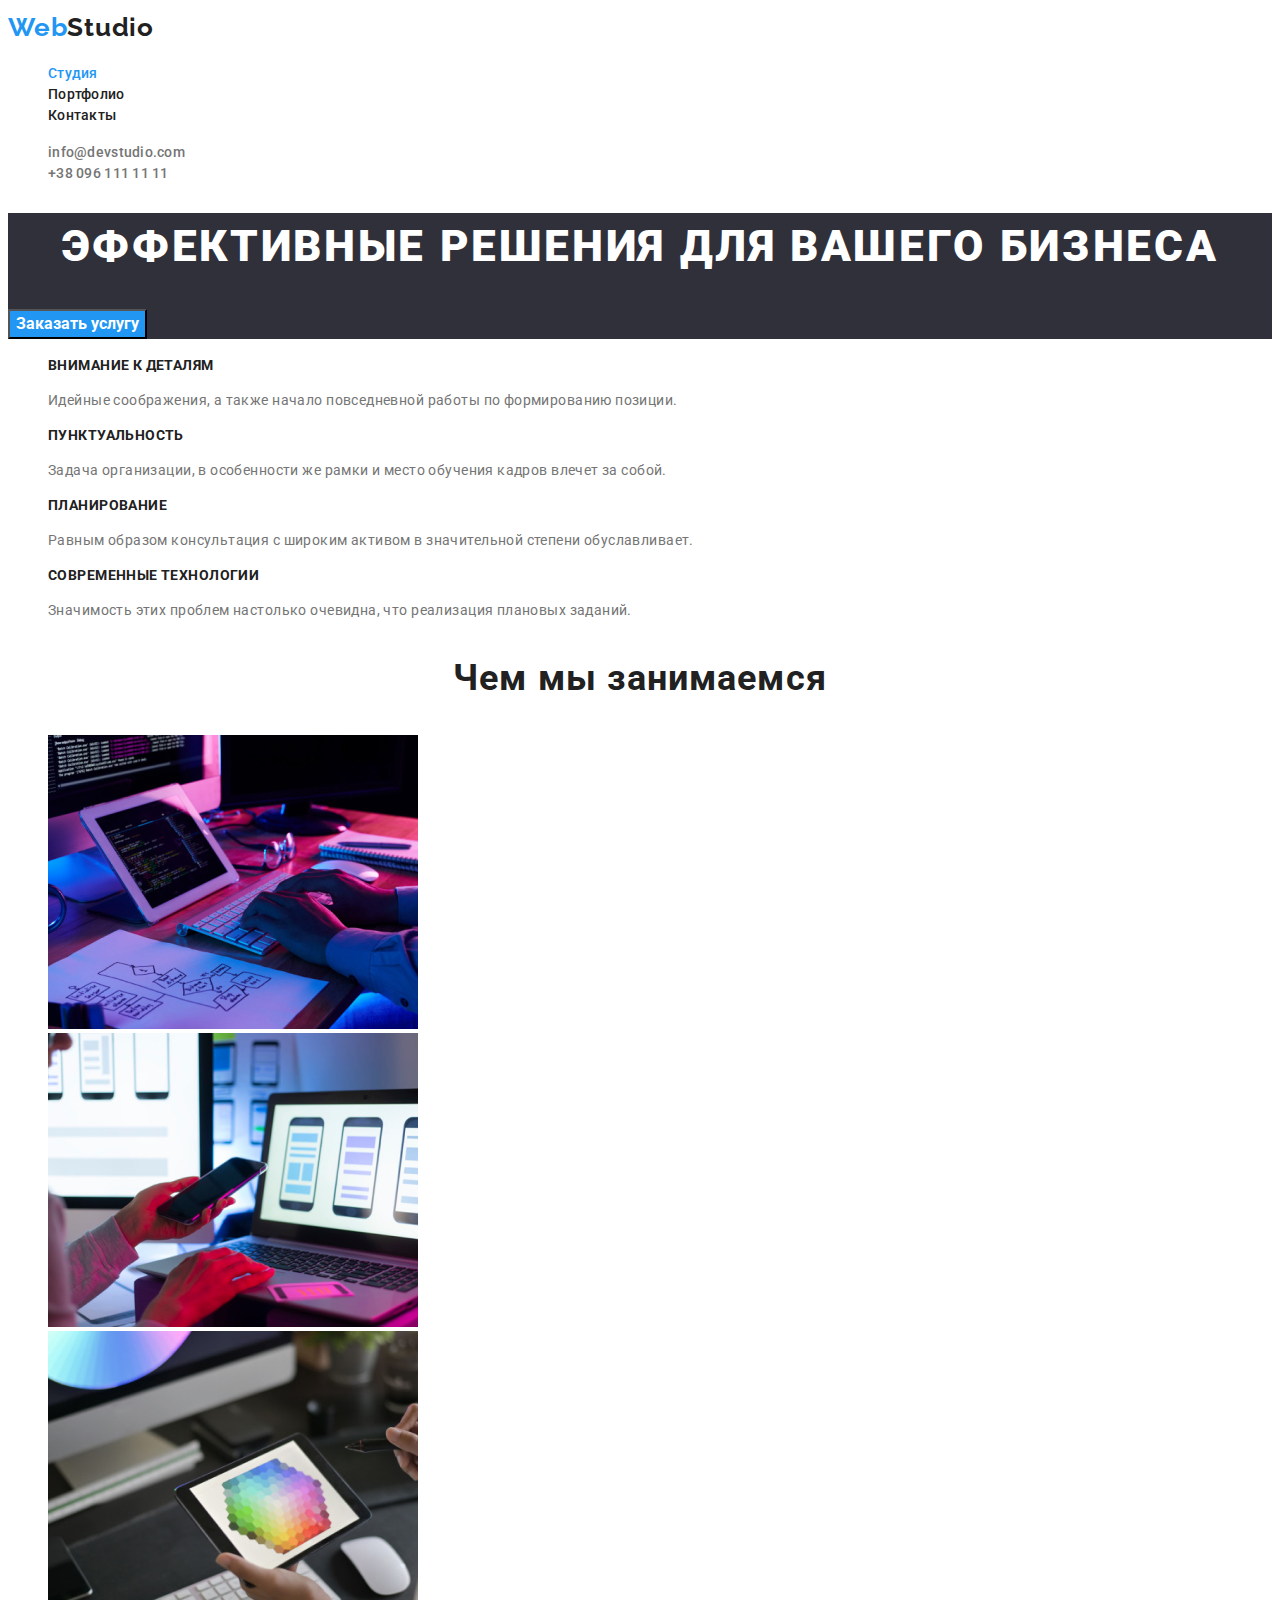
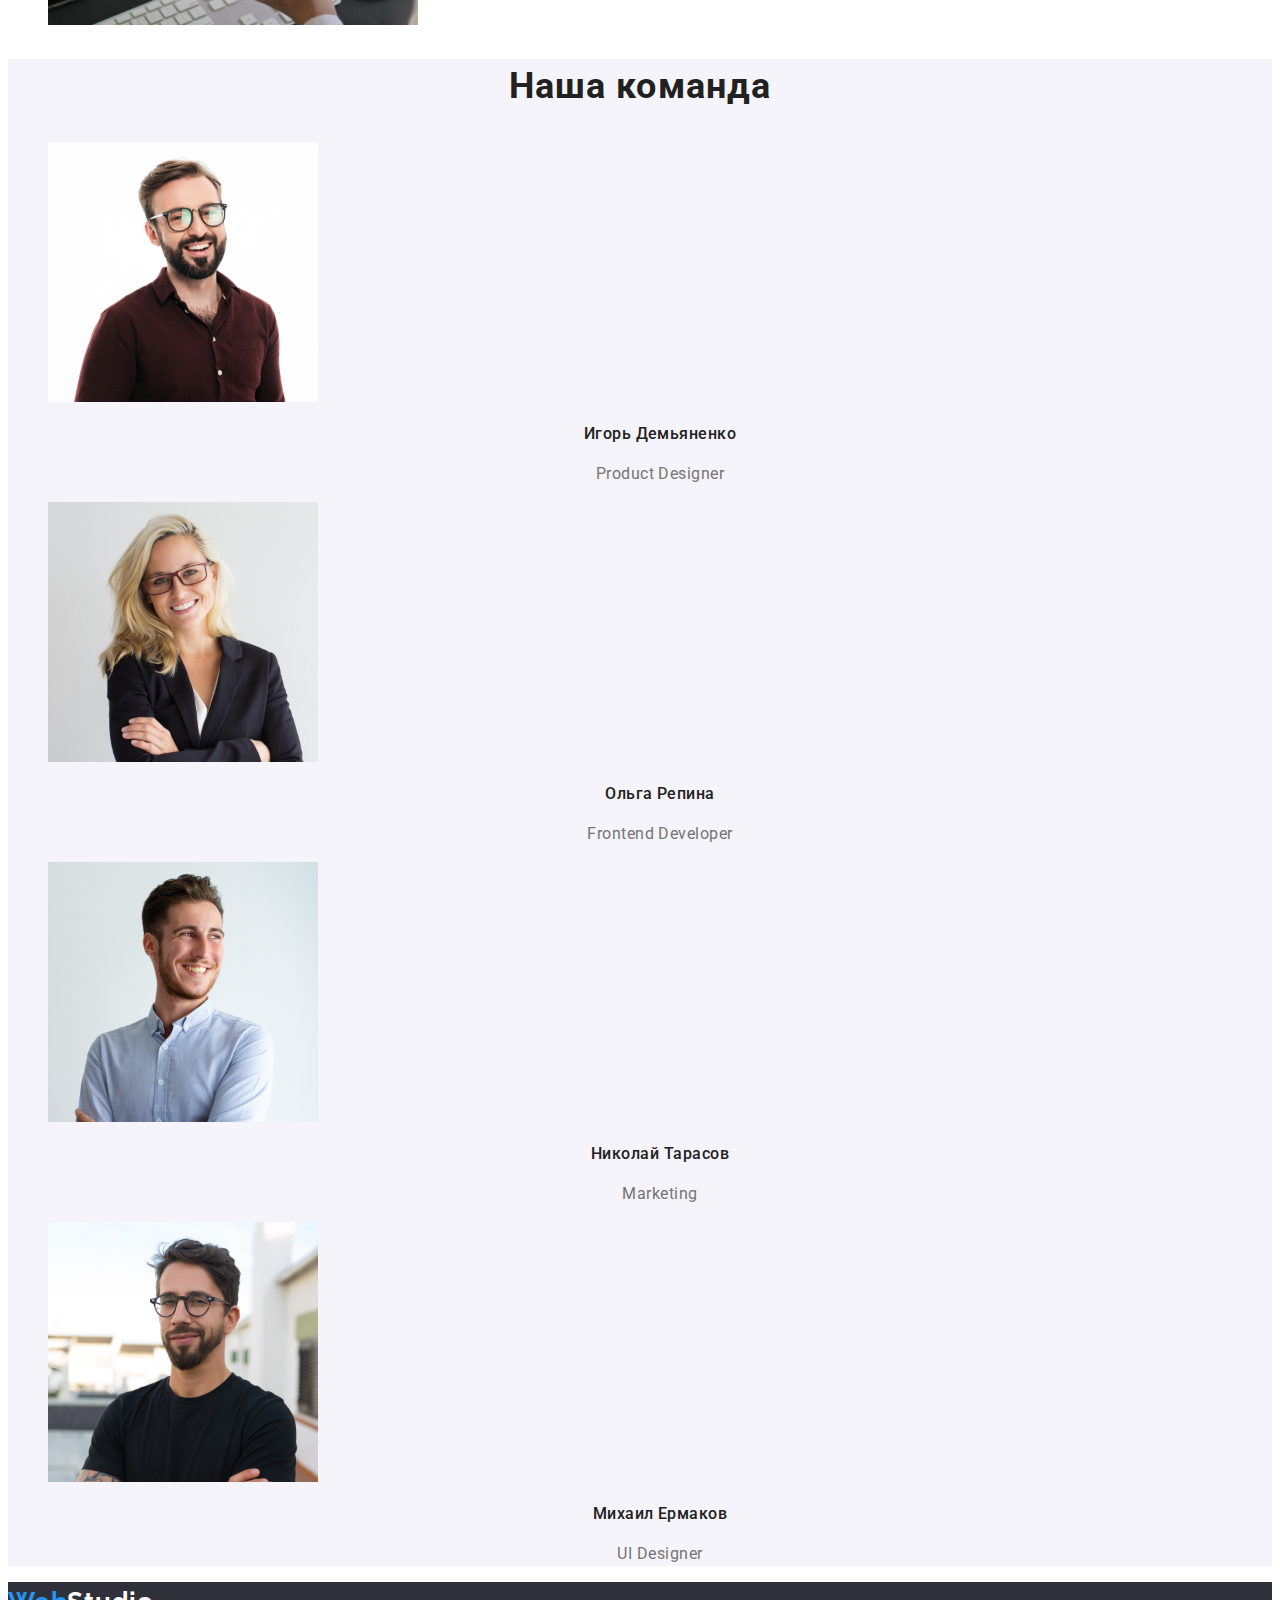
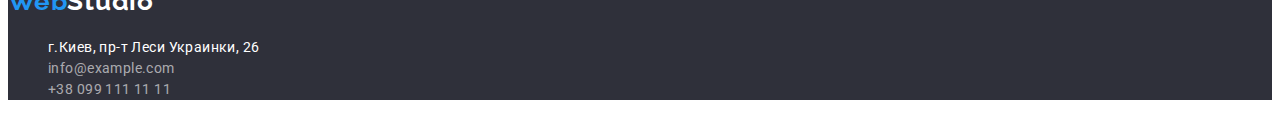
<file: index.html>
<!DOCTYPE html>
<html lang="ru">

<head>
    <meta charset="UTF-8">
    <meta http-equiv="X-UA-Compatible" content="IE=edge">
    <meta name="viewport" content="width=device-width, initial-scale=1.0">
    <link rel="preconnect" href="https://fonts.googleapis.com">
    <link rel="preconnect" href="https://fonts.gstatic.com" crossorigin>
    <link
        href="https://fonts.googleapis.com/css2?family=Raleway:wght@700&family=Roboto:wght@400;500;700;900&display=swap"
        rel="stylesheet">
    <link rel="stylesheet" href="./css/styles.css">
    <title>WebStudio</title>
</head>

<body>
    <header class="header">
        <a class="header-logo" href="./index.html">Web<span>Studio</span></a>
        <nav class="nav">
            <ul class="nav-menu">
                <li>
                    <a class="nav-link-first nav-link-first-studio" href="./index.html">Студия</a>
                </li>
                <li>
                    <a class="nav-link-second" href="./portfolio.html">Портфолио</a>
                </li>
                <li>
                    <a class="nav-link-third" href="">Контакты</a>
                </li>
            </ul>
        </nav>
        <ul>
            <li>
                <a class="header-mail" href="mailto:info@devstudio.com">info@devstudio.com</a>
            </li>
            <li>
                <a class="header-contact" href="tel:+380961111111">+38 096 111 11 11</a>
            </li>
        </ul>
    </header>
    <main>
        <section class="hero-background">
            <h1 class="main-title">Эффективные решения для вашего бизнеса</h1>
            <button class="order-btn" type="button">Заказать услугу</button>
        </section>
        <section class="features">
            <ul>
                <li>
                    <h3 class="description-title">Внимание к деталям</h3>
                    <p class="description">
                        Идейные соображения, а также начало повседневной работы по
                        формированию позиции.
                    </p>
                </li>
                <li>
                    <h3 class="description-title">Пунктуальность</h3>
                    <p class="description">
                        Задача организации, в особенности же рамки и место обучения
                        кадров влечет за собой.
                    </p>
                </li>
                <li>
                    <h3 class="description-title">Планирование</h3>
                    <p class="description">
                        Равным образом консультация с широким активом в значительной
                        степени обуславливает.
                    </p>
                </li>
                <li>
                    <h3 class="description-title">Современные технологии</h3>
                    <p class="description">
                        Значимость этих проблем настолько очевидна, что реализация
                        плановых заданий.
                    </p>
                </li>
            </ul>
        </section>
        <section class="occupation">
            <h2 class="first-section-name">Чем мы занимаемся</h2>
            <ul>
                <li>
                    <img class="main-studio-images" src=" ./images/img.jpg" alt="Рабочее место программиста" width="370"
                        height="294" />
                </li>
                <li>
                    <img class="main-studio-images" src="./images/img(1).jpg" alt="Телефон в руке" width="370"
                        height="294" />
                </li>
                <li>
                    <img class="main-studio-images" src="./images/img(2).jpg" alt="Планшет в руке" width="370"
                        height="294" />
                </li>
            </ul>
        </section>
        <section class="bot-section">
            <h2 class="sec-section-name">Наша команда</h2>
            <ul>
                <li>
                    <img class="bot-studio-images" src="./images/img1.jpg" alt="Игорь Демьяненко" width="270"
                        height="260" />
                    <h3 class="name">Игорь Демьяненко</h3>
                    <p class="function" lang="en">Product Designer</p>
                </li>
                <li>
                    <img class="bot-studio-images" src="./images/img2.jpg" alt="Ольга Репина" width="270"
                        height="260" />
                    <h3 class="name">Ольга Репина</h3>
                    <p class="function" lang="en">Frontend Developer</p>
                </li>
                <li>
                    <img class="bot-studio-images" src="./images/img3.jpg" alt="Николай Тарасов" width="270"
                        height="260" />
                    <h3 class="name">Николай Тарасов</h3>
                    <p class="function" lang="en">Marketing</p>
                </li>
                <li>
                    <img class="bot-studio-images" src="./images/img4.jpg" alt="Михаил Ермаков" width="270"
                        height="260" />
                    <h3 class="name">Михаил Ермаков</h3>
                    <p class="function" lang="en">UI Designer</p>
                </li>
            </ul>
        </section>
    </main>
    <footer class="footer">
        <a class="footer-logo" href="/index.html">Web<span>Studio</span></a>
        <address>
            <ul>
                <li>
                    <a class="footer-address" href="https://goo.gl/maps/XmzEykaUTw1NGnHSA">г.Киев, пр-т Леси Украинки,
                        26</a>
                </li>
                <li>
                    <a class="footer-mail" href="mailto:info@example.com">info@example.com</a>
                </li>
                <li>
                    <a class="footer-contact" href="tel:+380991111111">+38 099 111 11 11</a>
                </li>
            </ul>
        </address>
    </footer>
</body>

</html>
</file>
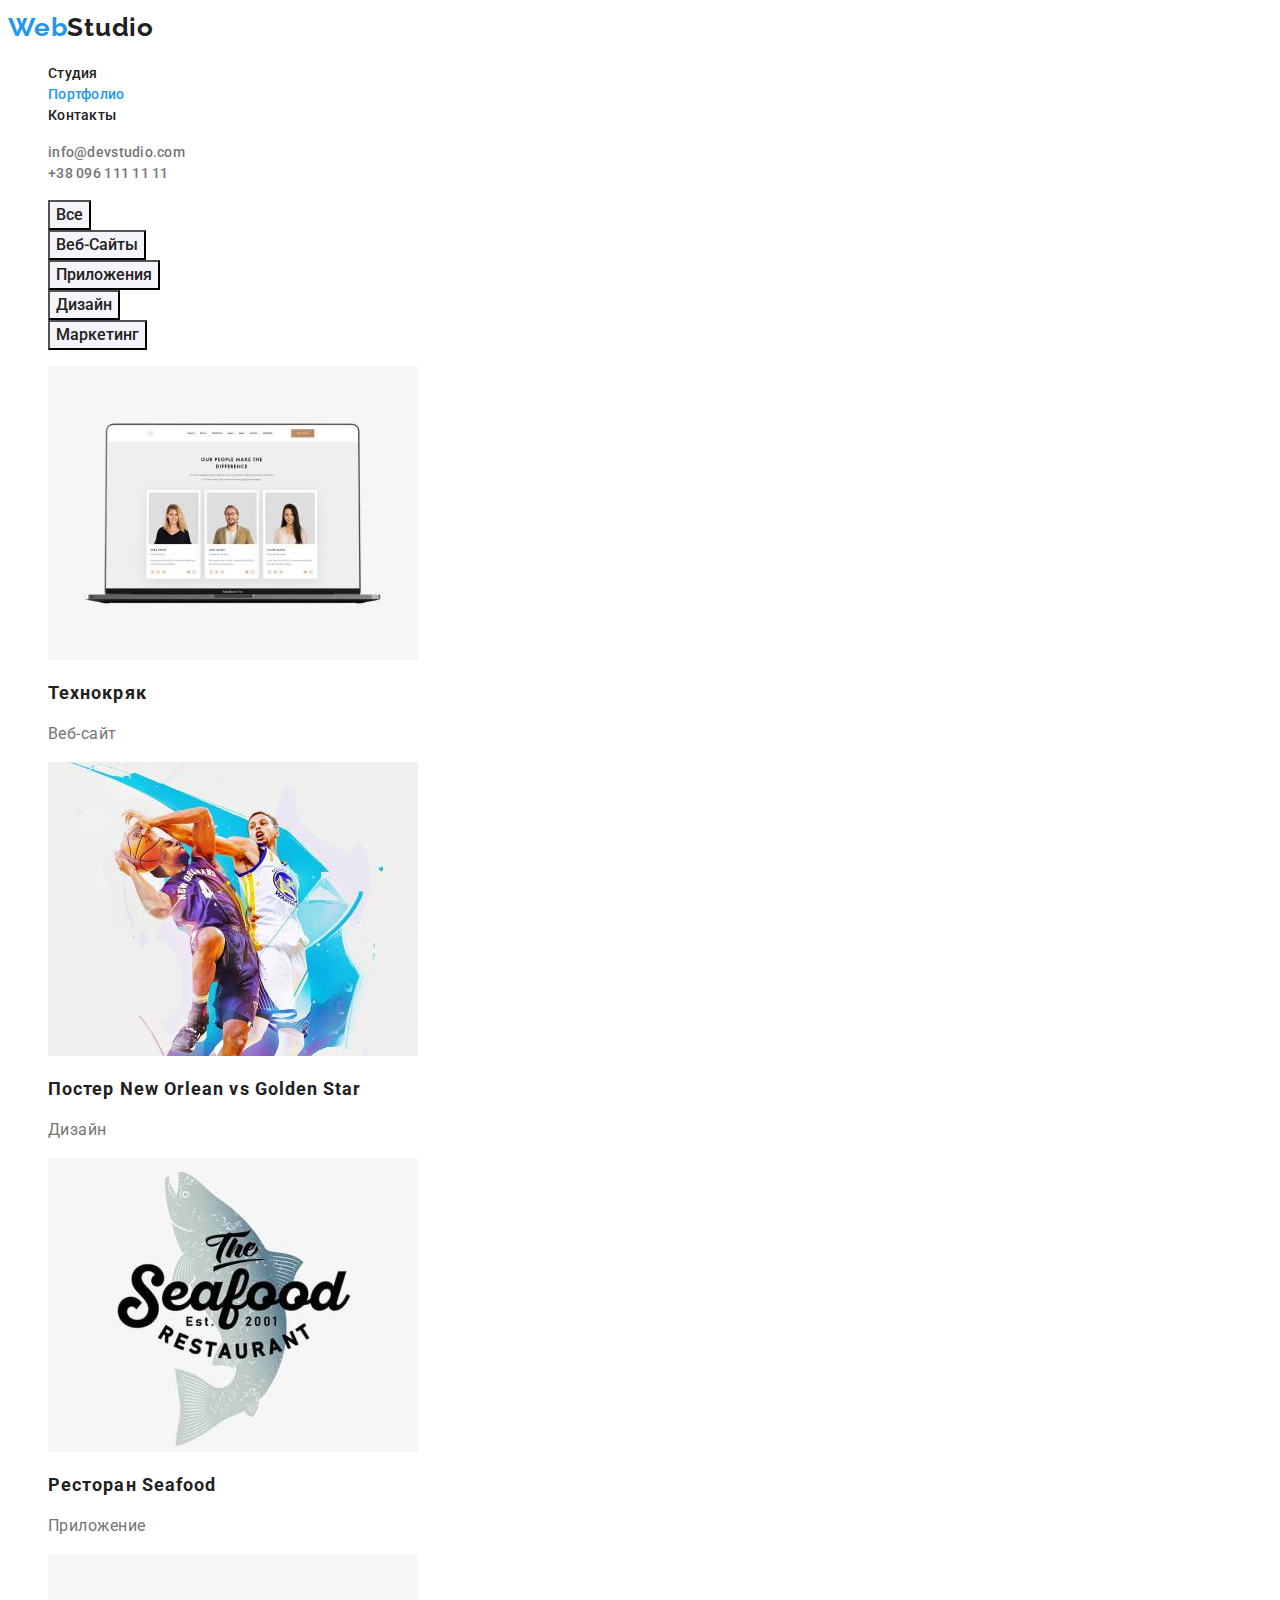
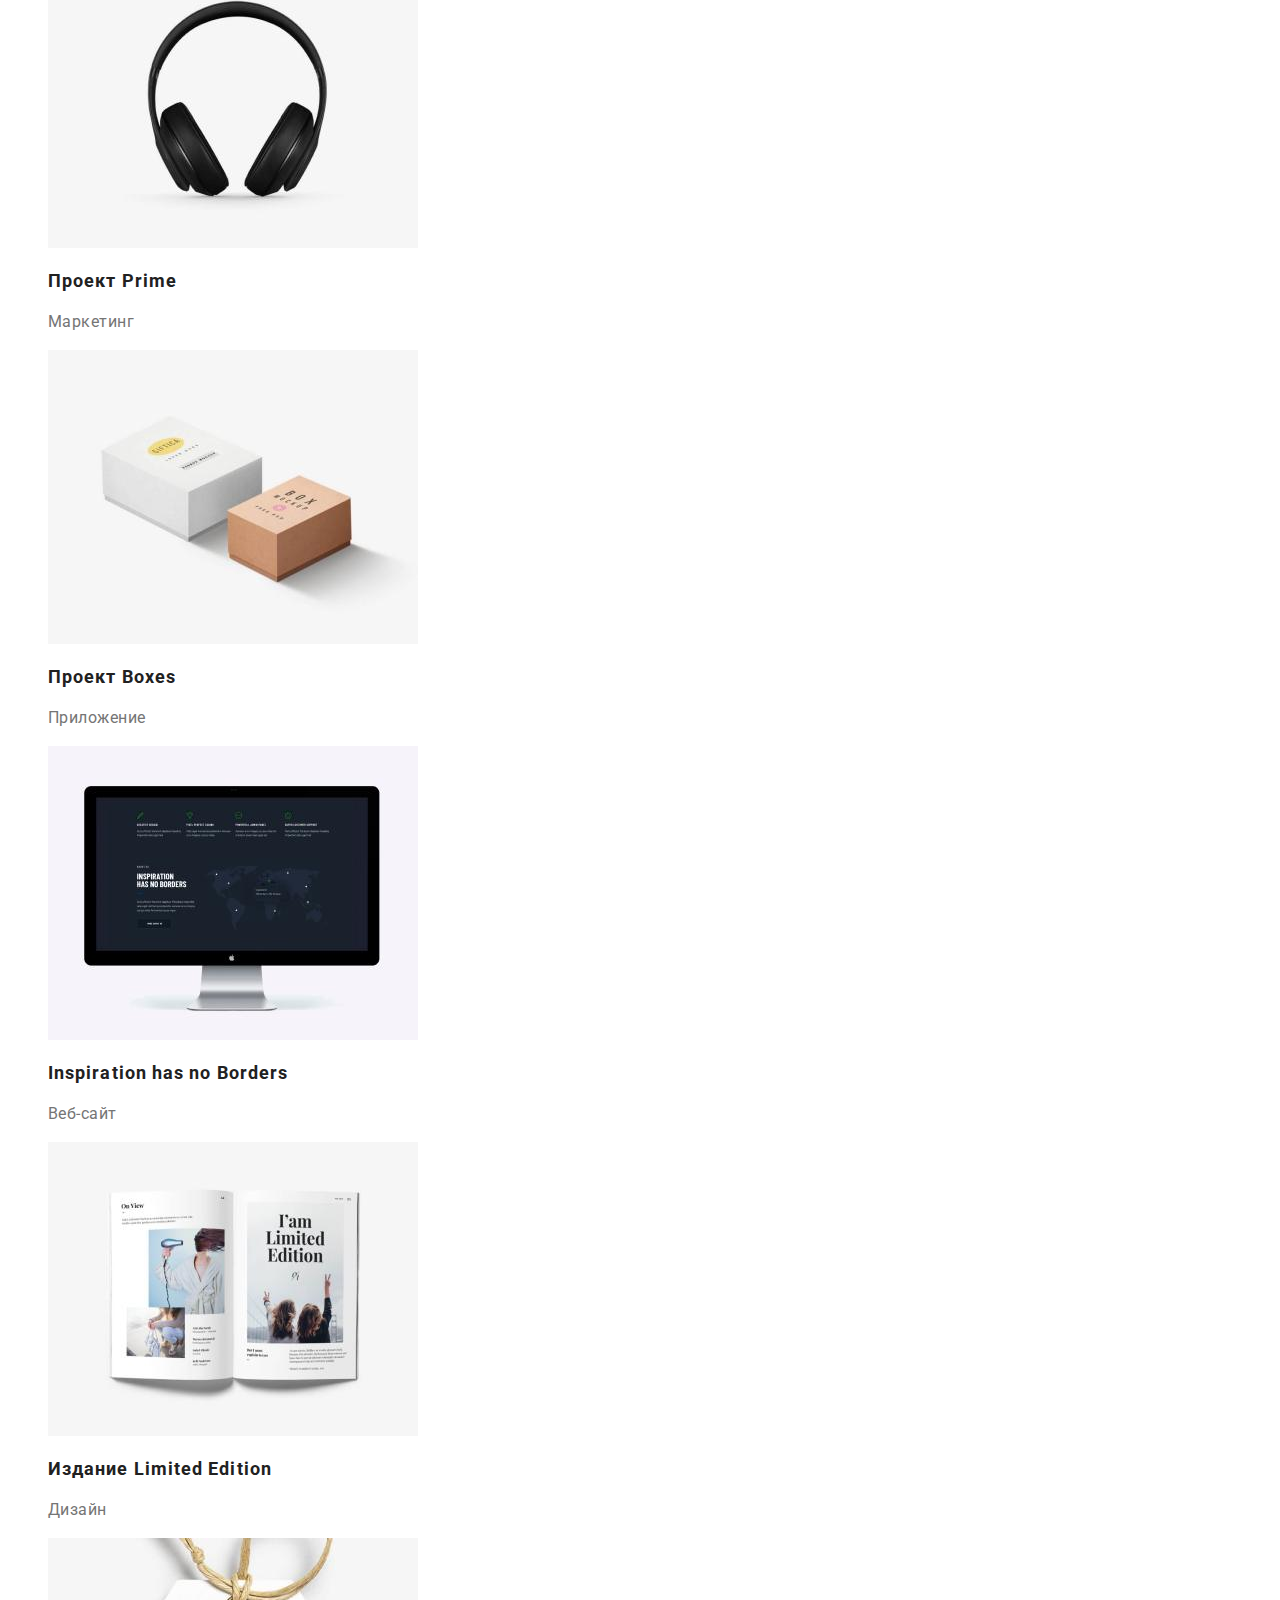
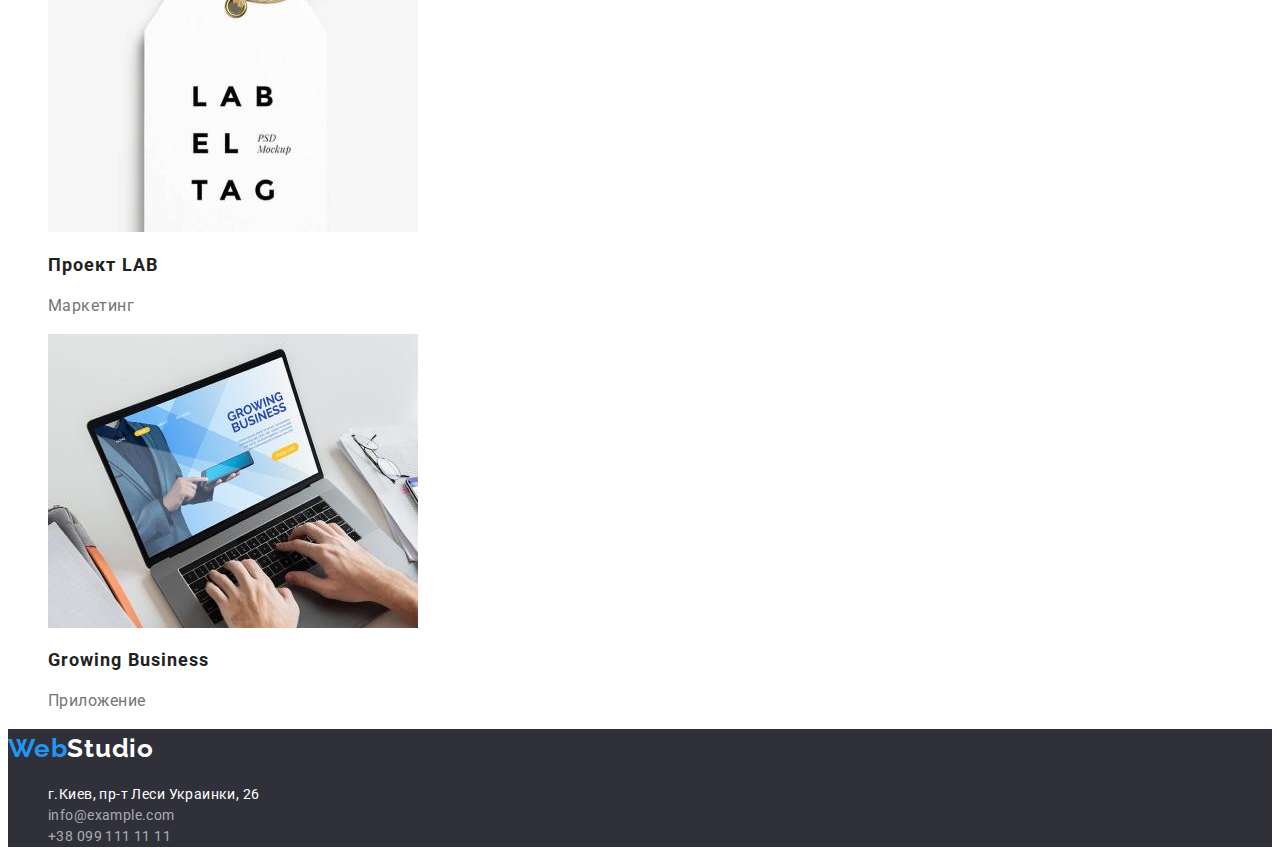
<file: portfolio.html>
<!DOCTYPE html>
<html lang="ru">

<head>
    <meta charset="UTF-8">
    <meta http-equiv="X-UA-Compatible" content="IE=edge">
    <meta name="viewport" content="width=device-width, initial-scale=1.0">
    <link rel="preconnect" href="https://fonts.googleapis.com">
    <link rel="preconnect" href="https://fonts.gstatic.com" crossorigin>
    <link
        href="https://fonts.googleapis.com/css2?family=Raleway:wght@700&family=Roboto:wght@400;500;700;900&display=swap"
        rel="stylesheet">
    <link rel="stylesheet" href="./css/styles.css">
    <title>Портфолио</title>
</head>

<body>
    <header class="header">
        <a class="header-logo" href="./index.html">Web<span>Studio</span></a>
        <nav class="nav">
            <ul class="nav-menu">
                <li>
                    <a class="nav-link-first" href="./index.html">Студия</a>
                </li>
                <li>
                    <a class="nav-link-second nav-link-second-portfolio" href="./portfolio.html">Портфолио</a>
                </li>
                <li>
                    <a class="nav-link-third" href="">Контакты</a>
                </li>
            </ul>
        </nav>
        <ul>
            <li>
                <a class="header-mail" href="mailto:info@devstudio.com">info@devstudio.com</a>
            </li>
            <li>
                <a class="header-contact" href="tel:+380961111111">+38 096 111 11 11</a>
            </li>
        </ul>
    </header>
    <main>
        <section class="portfolio">
            <h2 class="portfolio-name">Кнопки навигации Портфолио</h2>
            <ul>
                <li>
                    <button class="portfolio-btn" type="button">Все</button>
                </li>
                <li>
                    <button class="portfolio-btn" type="button">Веб-Сайты</button>
                </li>
                <li>
                    <button class="portfolio-btn" type="button">Приложения</button>
                </li>
                <li>
                    <button class="portfolio-btn" type="button">Дизайн</button>
                </li>
                <li>
                    <button class="portfolio-btn" type="button">Маркетинг</button>
                </li>

            </ul>
            <ul class="portfolio-list">
                <li class="portfolio-list-items">
                    <img class="portfolio-images" src="./images/portf1.jpg" alt="Включенный ноутбук" width="370"
                        height="294">
                    <h2 class="portfolio-item">Технокряк</h2>
                    <p class="portfolio-item-description">Веб-сайт</p>
                </li>
                <li class="portfolio-list-items">
                    <img class="portfolio-images" src="./images/portf2.jpg" alt="Борьба за мяч" width="370"
                        height="294">
                    <h2 class="portfolio-item">Постер New Orlean vs Golden Star</h2>
                    <p class="portfolio-item-description">Дизайн</p>
                </li>
                <li class="portfolio-list-items">
                    <img class="portfolio-images" src="./images/portf3.jpg" alt="Логотип Ресторана" width="370"
                        height="294">
                    <h2 class="portfolio-item">Ресторан Seafood</h2>
                    <p class="portfolio-item-description">Приложение</p>
                </li>
                <li class="portfolio-list-items">
                    <img class="portfolio-images" src="./images/portf4.jpg" alt="Наушники" width="370" height="294">
                    <h2 class="portfolio-item">Проект Prime</h2>
                    <p class="portfolio-item-description">Маркетинг</p>
                </li>
                <li class="portfolio-list-items">
                    <img class="portfolio-images" src="./images/portf5.jpg" alt="Две коробки" width="370" height="294">
                    <h2 class="portfolio-item">Проект Boxes</h2>
                    <p class="portfolio-item-description">Приложение</p>
                </li>
                <li class="portfolio-list-items">
                    <img class="portfolio-images" src="./images/portf6.jpg" alt="Apple Mac" width="370" height="294">
                    <h2 class="portfolio-item">Inspiration has no Borders</h2>
                    <p class="portfolio-item-description">Веб-сайт</p>
                </li>
                <li class="portfolio-list-items">
                    <img class="portfolio-images" src="./images/portf7.jpg" alt="Журнал" width="370" height="294">
                    <h2 class="portfolio-item">Издание Limited Edition</h2>
                    <p class="portfolio-item-description">Дизайн</p>
                </li>
                <li class="portfolio-list-items">
                    <img class="portfolio-images" src="./images/portf8.jpg" alt="Ярлык" width="370" height="294">
                    <h2 class="portfolio-item">Проект LAB</h2>
                    <p class="portfolio-item-description">Маркетинг</p>
                </li>
                <li class="portfolio-list-items">
                    <img class="portfolio-images" src="./images/portf9.jpg" alt="Работа за ноутбуком" width="370"
                        height="294">
                    <h2 class="portfolio-item">Growing Business</h2>
                    <p class="portfolio-item-description">Приложение</p>
                </li>
            </ul>
        </section>
    </main>
    <footer class="footer-portfolio">
        <a class="footer-logo-portfolio" href="./index.html">Web<span>Studio</span></a>
        <address>
            <ul>
                <li>
                    <a class="footer-address-portfolio" href="https://goo.gl/maps/XmzEykaUTw1NGnHSA">г.Киев, пр-т Леси
                        Украинки,
                        26</a>
                </li>
                <li>
                    <a class="footer-mail-portfolio" href="mailto:info@example.com">info@example.com</a>
                </li>
                <li>
                    <a class="footer-contact-portfolio" href="tel:+380991111111">+38 099 111 11 11</a>
                </li>
            </ul>
        </address>
    </footer>
</body>

</html>
</file>
<file: css/styles.css>
:root {
    --blue: #2196F3;
    --black: #212121;
    --gray: #757575;
    --white: #FFFFFF;
    --dark-gray: #2F303A;
    --whitesmoke: #F5F4FA;
    --whitegray: rgba(255, 255, 255, 0.6);
}

.header {

    background: var(--white);
}

.header-logo {
    
font-family: Raleway;
font-style: normal;
font-weight: bold;
font-size: 26px;
line-height: 1.5;
text-decoration: none;

letter-spacing: 0.03em;

color: var(--blue);
}

.header-logo > span {
    color: var(--black) ;
    }
 
/*    
.nav {

}
*/

.nav-menu {
    /*display: flex;*/
    
    color: var(--black );
}

.nav-link-first {
    
    font-family: Roboto;
    font-style: normal;
    font-weight: 500;
    font-size: 14px;
    line-height: 1.5;
    letter-spacing: 0.02em;
    text-decoration: none;
    
color: var(--black);
}

.nav-link-first-studio {
    color: var(--blue);
}

.nav-link-first:hover {
    color: var(--blue);
}

.nav-link-second {

font-family: Roboto;
font-style: normal;
font-weight: 500;
font-size: 14px;
line-height: 1.5;
letter-spacing: 0.02em;
text-decoration: none;

color: var(--black);
}

.nav-link-second-portfolio {
    color: var(--blue);
}

.nav-link-second:hover {
    color: var(--blue);

}

.nav-link-third {

font-family: Roboto;
font-style: normal;
font-weight: 500;
font-size: 14px;
line-height: 1.5;
letter-spacing: 0.02em;
text-decoration: none;

color: var(--black);
}

.nav-link-third:hover {
    color: var(--blue);

}

.header-mail {

font-family: Roboto;
font-style: normal;
font-weight: 500;
font-size: 14px;
line-height: 1.5;
letter-spacing: 0.02em;
text-decoration: none;

color: var(--gray);
}

.header-mail:hover {
    color: var(--blue);
}

.header-contact {

font-family: Roboto;
font-style: normal;
font-weight: 500;
font-size: 14px;
line-height: 1.5;
letter-spacing: 0.02em;
text-decoration: none;

color: var(--gray);
}

.header-contact:hover {
    color: var(--blue);
    ;
}

.hero-background {

background: var(--dark-gray);
}

.main-title {

font-family: Roboto;
font-style: normal;
font-weight: 900;
font-size: 44px;
line-height: 1.5;

text-align: center;
letter-spacing: 0.06em;
text-transform: uppercase;

color: var(--white);
}

.order-btn {

    background: var(--blue);
    /*box-shadow: 0px 4px 4px #00000026;
    border-radius: 4px;*/
    
    font-family: Roboto;
    font-style: normal;
    font-weight: bold;
    font-size: 16px;
    line-height: 1.5;
    
    /*display: flex;
    align-items: center;
    text-align: center;
    letter-spacing: 0.06em;*/
    cursor: pointer;
    
    color: var(--white);
    }    
/*
.features {
    
    width: 1170px;
    height: 101px;
    left: 215px;
    top: 774px;
    display: flex;    
}*/

.description-title {
    font-family: Roboto;
font-style: normal;
font-weight: bold;
font-size: 14px;
line-height: 1.5;
letter-spacing: 0.03em;
text-transform: uppercase;
text-decoration: none;

color: var(--black);
}

.description {
    font-family: Roboto;
font-style: normal;
font-weight: normal;
font-size: 14px;
line-height: 1.5;
text-decoration: none;

letter-spacing: 0.03em;

color: var(--gray);
}

/*.occupation {
    
    width: 1170px;
    height: 386px;
    left: 215px;
    top: 969px;
    
    }*/
    
.first-section-name {

font-family: Roboto;
font-style: normal;
font-weight: bold;
font-size: 36px;
line-height: 1.5;
text-align: center;
letter-spacing: 0.03em;
text-decoration: none;

color: var(--black);
}

/*
.main-studio-images {

}
*/

.bot-section {
    
    /*width: 1600px;
    height: 648px;
    left: 0px;
    top: 1449px;*/
    
    background: var(--whitesmoke);
    }
    
.sec-section-name {

font-family: Roboto;
font-style: normal;
font-weight: bold;
font-size: 36px;
line-height: 1.5;
text-align: center;
letter-spacing: 0.03em;
text-decoration: none;

color: var(--black);
}

/*
.bot-studio-images {

}
*/

.name {
    font-family: Roboto;
font-style: normal;
font-weight: 500;
font-size: 16px;
line-height: 1.5;

text-align: center;
letter-spacing: 0.03em;
text-decoration: none;

color: var(--black);
}

.function {
    font-family: Roboto;
font-style: normal;
font-weight: normal;
font-size: 16px;
line-height: 1.5;

text-align: center;
letter-spacing: 0.03em;

color: var(--gray);
}

.footer {

background: var(--dark-gray);
}

.footer-logo {

font-family: Raleway;
font-style: normal;
font-weight: bold;
font-size: 26px;
line-height: 1.5;
text-decoration: none;

letter-spacing: 0.03em;

color: var(--blue);
}

.footer-logo>span {
    color: var(--white);
}

.footer-address {

font-family: Roboto;
font-style: normal;
font-weight: normal;
font-size: 14px;
line-height: 1.5;
text-decoration: none;

letter-spacing: 0.03em;

color: var(--white);
}

.footer-address:hover {
    color: var(--blue);
}

.footer-mail {

font-family: Roboto;
font-style: normal;
font-weight: normal;
font-size: 14px;
line-height: 1.5;
text-decoration: none;

letter-spacing: 0.03em;

color: var(--whitegray);

}

.footer-mail:hover {
    color: var(--blue);
}

.footer-contact {

font-family: Roboto;
font-style: normal;
font-weight: normal;
font-size: 14px;
line-height: 1.5;
text-decoration: none;

letter-spacing: 0.03em;

color: var(--whitegray);
}
.footer-contact:hover {
    color: var(--blue);
}

/*.portfolio {
    
    width: 1170px;
    height: 1360px;
    left: 215px;
    top: 174px;
    display: flex;
    flex-direction: row;
    justify-content: flex-start;
    
}*/

.portfolio-name {
    position: absolute !important;
    clip: rect(1px 1px 1px 1px);
    clip: rect(1px, 1px, 1px, 1px);
    padding: 0 !important;
    border: 0 !important;
    height: 1px !important;
    width: 1px !important;
    overflow: hidden;
}

.portfolio-btn {
background: var(--whitesmoke);
/*box-shadow: 0px 4px 4px #00000026;
border-radius: 4px;*/

font-family: Roboto;
font-style: normal;
font-weight: 500;
font-size: 16px;
line-height: 1.5;

/*display: flex;
align-items: center;
text-align: center;
letter-spacing: 0.06em;*/
cursor: pointer;

color: var(--black);
}

.portfolio-btn:hover {
    color: var(--white);
    background: var(--blue);
}

/*
.portfolio-list {

}

.portfolio-list-items {

}

.portfolio-images {

}
*/

.portfolio-item {
    font-family: Roboto;
font-style: normal;
font-weight: bold;
font-size: 18px;
line-height: 1.5;

letter-spacing: 0.06em;

color: var(--black);
}

.portfolio-item-description {
    font-family: Roboto;
font-style: normal;
font-weight: normal;
font-size: 16px;
line-height: 1.5;

letter-spacing: 0.03em;

color: var(--gray);
}

.footer-portfolio {
    
/*width: 1600px;
height: 252px;
left: 0px;
top: 1628px;*/

background: var(--dark-gray);
}

.footer-logo-portfolio {

font-family: Raleway;
font-style: normal;
font-weight: bold;
font-size: 26px;
line-height: 1.5;
text-decoration: none;

letter-spacing: 0.03em;

color: var(--blue);
}

.footer-logo-portfolio>span {
    color: var(--white)
}

.footer-address-portfolio {

font-family: Roboto;
font-style: normal;
font-weight: normal;
font-size: 14px;
line-height: 1.5;
text-decoration: none;

letter-spacing: 0.03em;

color: var(--white);
}
.footer-address-portfolio:hover {
color: var(--blue);
}

.footer-mail-portfolio {

font-family: Roboto;
font-style: normal;
font-weight: normal;
font-size: 14px;
line-height: 1.5;
text-decoration: none;

letter-spacing: 0.03em;

color: var(--whitegray);
}

.footer-mail-portfolio:hover {
color: var(--blue);
}

.footer-contact-portfolio {

    font-family: Roboto;
font-style: normal;
font-weight: normal;
font-size: 14px;
line-height: 1.5;
text-decoration: none;

letter-spacing: 0.03em;

color: var(--whitegray);
}

.footer-contact-portfolio:hover {
    color: var(--blue);  
}
li {
    list-style-type: none;
}
</file>
